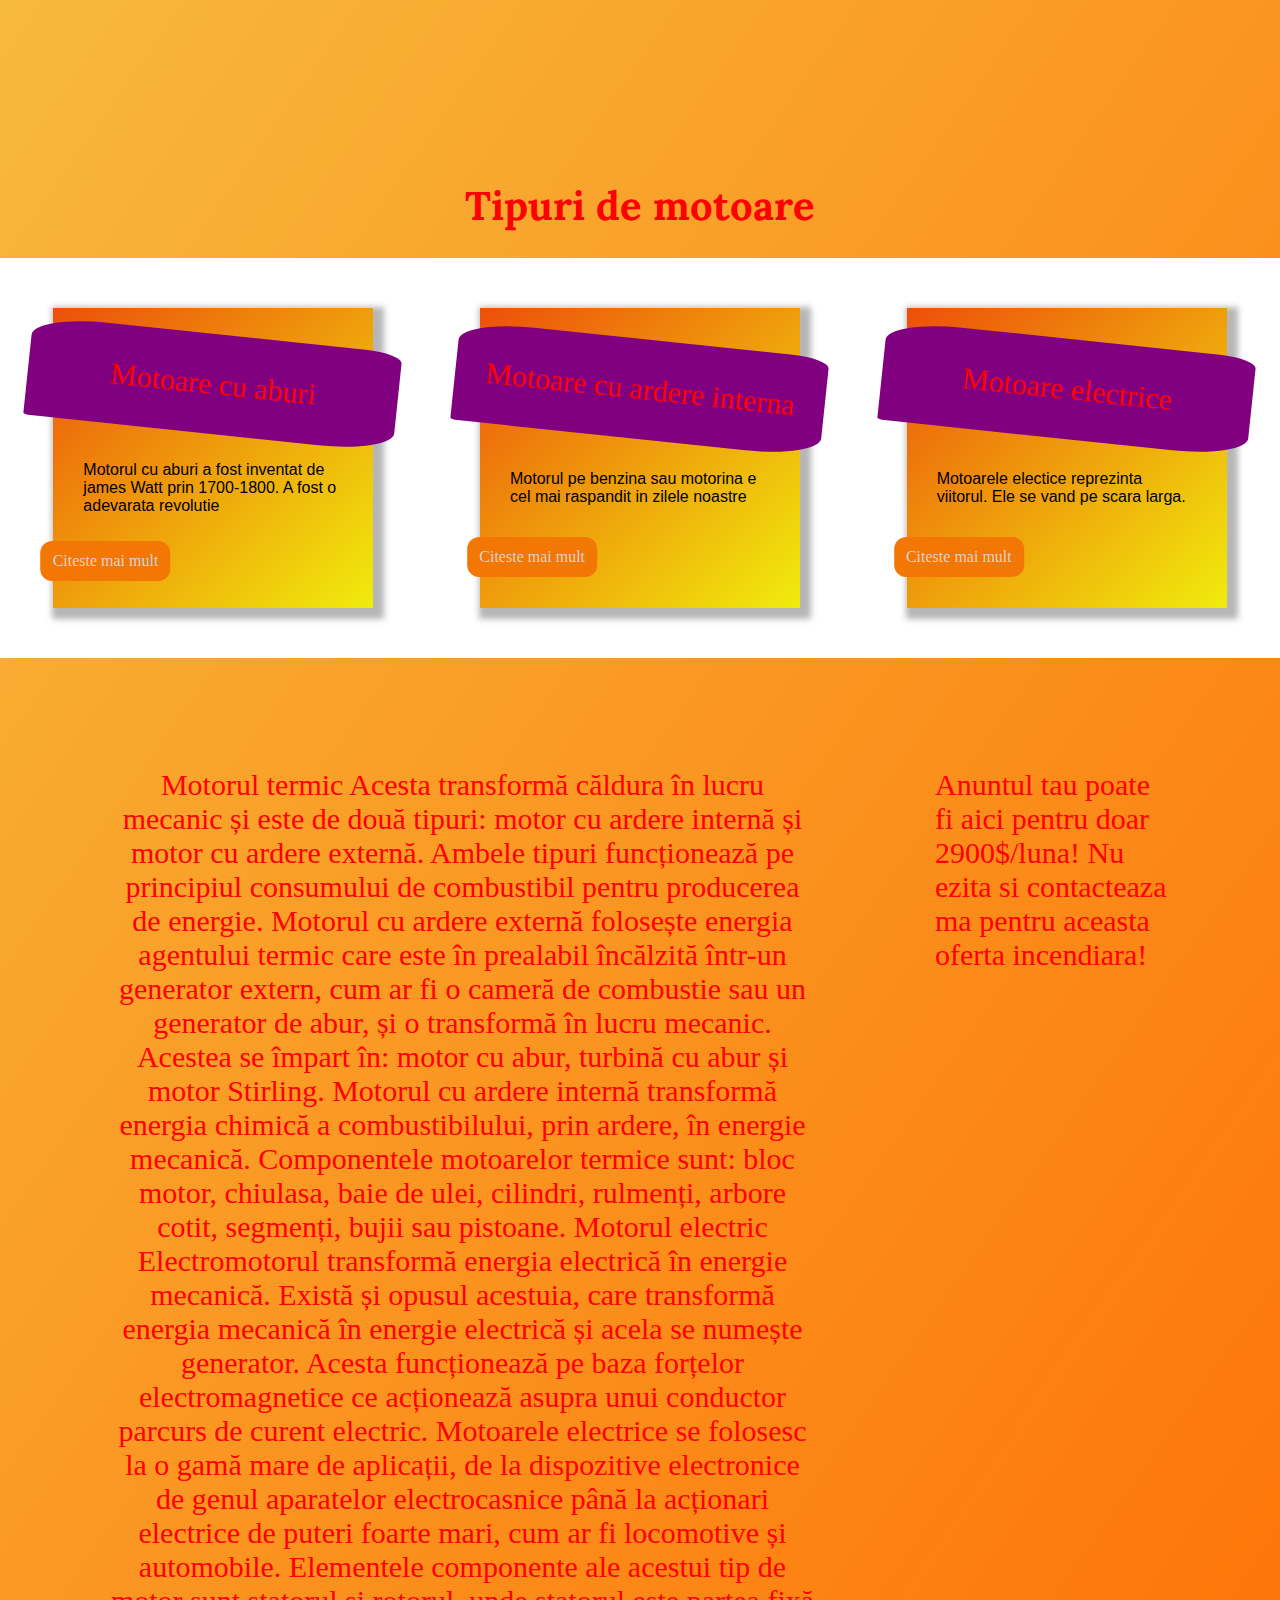
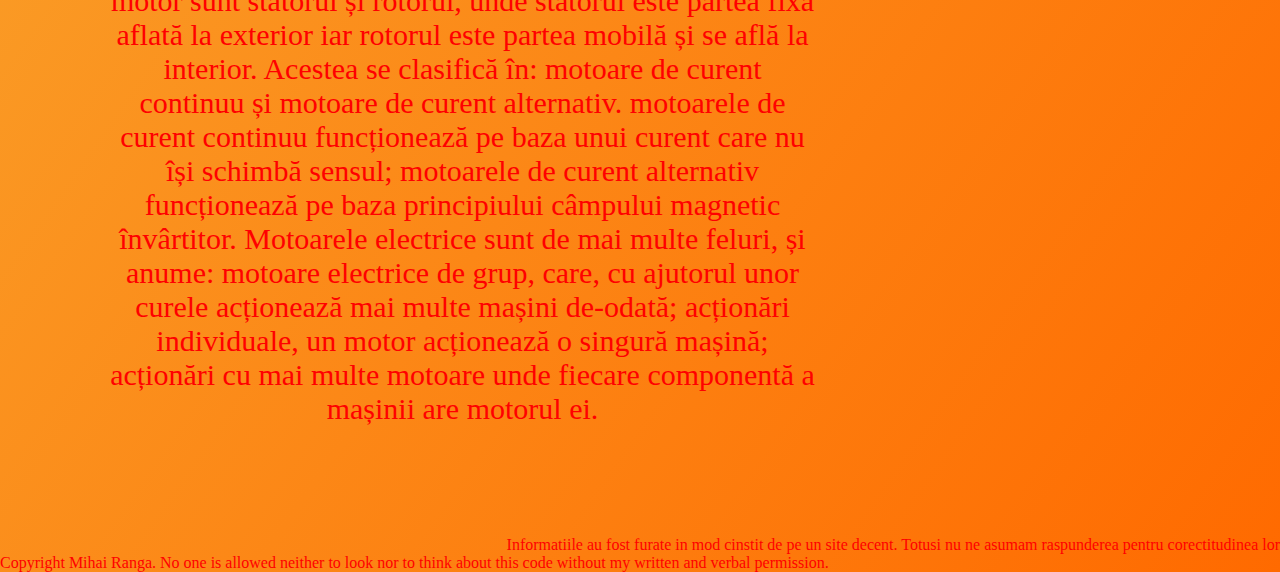
<file: index.html>
<html>
    <head>
        <link rel="stylesheet" href="style1.css">
        <link rel="preconnect" href="https://fonts.googleapis.com">
        <link rel="preconnect" href="https://fonts.gstatic.com" crossorigin>
        <link href="https://fonts.googleapis.com/css2?family=Lora&family=Merriweather:wght@300&display=swap" rel="stylesheet"> 
        
    </head>
    <body style="color:red;">
        <main>
            <h1 class="title"> Tipuri de motoare</h1>

            <div class="container1">
                <div class="card1">
                <div class="title2">Motoare cu aburi</div> 
                <div class="text1">Motorul cu aburi a fost inventat de james Watt prin 1700-1800. A fost o adevarata revolutie</div> 
                <a class="buton1" href="aburi.html">Citeste mai mult</a>  
                </div>
                
                <div class="card1">
                    <div class="title2">Motoare cu ardere interna</div>
                    <div class="text1">Motorul pe benzina sau motorina e cel mai raspandit in zilele noastre</div>
                    <a class="buton1" href="interna.html">Citeste mai mult</a>
                </div>
                
                <div class="card1">
                    <div class="title2">Motoare electrice</div>
                    <div class="text1">Motoarele electice reprezinta viitorul. Ele se vand pe scara larga.</div>
                    <a class="buton1" href="electric.html">Citeste mai mult</a>
                </div>
                
            </div>
        </main>
        <div class="container2">
            <div class="dv80">
                Motorul termic

Acesta transformă căldura în lucru mecanic și este de două tipuri: motor cu ardere internă și motor cu ardere externă. Ambele tipuri funcționează pe principiul consumului de combustibil pentru producerea de energie.

    Motorul cu ardere externă folosește energia agentului termic care este în prealabil încălzită într-un generator extern, cum ar fi o cameră de combustie sau un generator de abur, și o transformă în lucru mecanic. Acestea se împart în: motor cu abur, turbină cu abur și motor Stirling.
    Motorul cu ardere internă transformă energia chimică a combustibilului, prin ardere, în energie mecanică.

Componentele motoarelor termice sunt: bloc motor, chiulasa, baie de ulei, cilindri, rulmenți, arbore cotit, segmenți, bujii sau pistoane.
Motorul electric

Electromotorul transformă energia electrică în energie mecanică. Există și opusul acestuia, care transformă energia mecanică în energie electrică și acela se numește generator. Acesta funcționează pe baza forțelor electromagnetice ce acționează asupra unui conductor parcurs de curent electric. Motoarele electrice se folosesc la o gamă mare de aplicații, de la dispozitive electronice de genul aparatelor electrocasnice până la acționari electrice de puteri foarte mari, cum ar fi locomotive și automobile.

Elementele componente ale acestui tip de motor sunt statorul și rotorul, unde statorul este partea fixă aflată la exterior iar rotorul este partea mobilă și se află la interior. Acestea se clasifică în: motoare de curent continuu și motoare de curent alternativ.

    motoarele de curent continuu funcționează pe baza unui curent care nu își schimbă sensul;
    motoarele de curent alternativ funcționează pe baza principiului câmpului magnetic învârtitor.

Motoarele electrice sunt de mai multe feluri, și anume:

    motoare electrice de grup, care, cu ajutorul unor curele acționează mai multe mașini de-odată;
    acționări individuale, un motor acționează o singură mașină;
    acționări cu mai multe motoare unde fiecare componentă a mașinii are motorul ei.

            </div>
            <div class="dv20">Anuntul tau poate fi aici pentru doar 2900$/luna! Nu ezita si contacteaza ma pentru aceasta oferta incendiara!</div>
        </div>
        <aside>
            Informatiile au fost furate in mod cinstit de pe un site decent. Totusi nu ne asumam raspunderea pentru corectitudinea lor
        </aside>
        <footer>
Copyright Mihai Ranga. No one is allowed neither to look nor to think about this code without my written and verbal permission. 
        </footer>
    </body>
</html>
</file>
<file: style1.css>
footer
{
    display:flex;
    
}

html
{
    background: linear-gradient(125deg, rgb(247, 185, 60), rgb(255, 106, 0));
    overflow-x:hidden;
}

body
{
    margin:0;
    padding:0;
    border:0;
}

aside
{
    display:flex;
    justify-content: right;
    order:1;
}

.container1
{
    display:flex;
    width:100%;
    background: white;
    justify-content: space-around;
    padding-top:50px;
    padding-bottom:50px;
}

.title
{
    padding-top:20vh;
    display:flex;
    justify-content: center;
    font-family: Lora;
    font-size:40px;
}

.title2
{
    font-size: 30px;
    z-index:3;
    width:29vw;
    height:100px;
    border-radius: 20% 10% 20% 2%;
    transform:rotateZ(6deg);
    background:purple;
    display:flex;
    flex-direction: column;
    justify-content: space-around;
    text-align: center;
    translate: -2vw;

}

.card1
{
    width:25%;
    min-height: 300px;
    background: linear-gradient(to bottom right,rgb(237, 79, 11), rgb(240, 236, 12));
    display:flex;
    flex-direction: column;
    justify-content: space-evenly;
    box-shadow:5px 5px 6px 6px rgba(77, 77, 77, 0.411);
}

.text1
{
    display:flex;
    color:black;
    z-index:3;
    font-family: 'Franklin Gothic Medium', 'Arial Narrow', Arial, sans-serif;
    padding: 0px 30px;
}

.buton1
{
    display:flex;
    flex-direction: column;
    text-align: center;
    justify-content:space-around;
    background:rgb(243, 119, 4);
    width:130px;
    height:40px;
    text-decoration:none;
    color:lightgray;
    border-radius:12px ;
    translate:-1vw;
}

.container2
{
    max-width:100%;
    display:flex;
    font-family:'Times New Roman', Times, serif;
    font-size:30px;
    padding:50px 50px;
}

.dv80
{
    justify-self: center;
    text-align:center;
    display:flex;
    flex:3;
    padding:60px;
}

.dv20
{
    display:flex;
    flex:1;
    padding:60px;
}


@media screen and (max-width:990px)
{
    .container1
    {   
        display:flex;
        flex-wrap: wrap;
    }

    .card1
    {
        width:50%;
    }
}

@media screen and (max-width:765px)
{
    .container1
    {
        display:flex;
        flex-wrap: wrap;
        flex-direction: column;
        justify-content: space-around;
    }

    .card1
    {
    width:75%;
    min-height: 300px;
    background: linear-gradient(to bottom right,rgb(237, 79, 11), rgb(240, 236, 12));
    display:flex;
    flex-direction: column;
    justify-content: space-evenly;
    box-shadow:5px 5px 6px 6px rgba(77, 77, 77, 0.411);
    }
}

img
{
    max-width:100%;
}

p
{
    max-width:100%;
}
</file>
